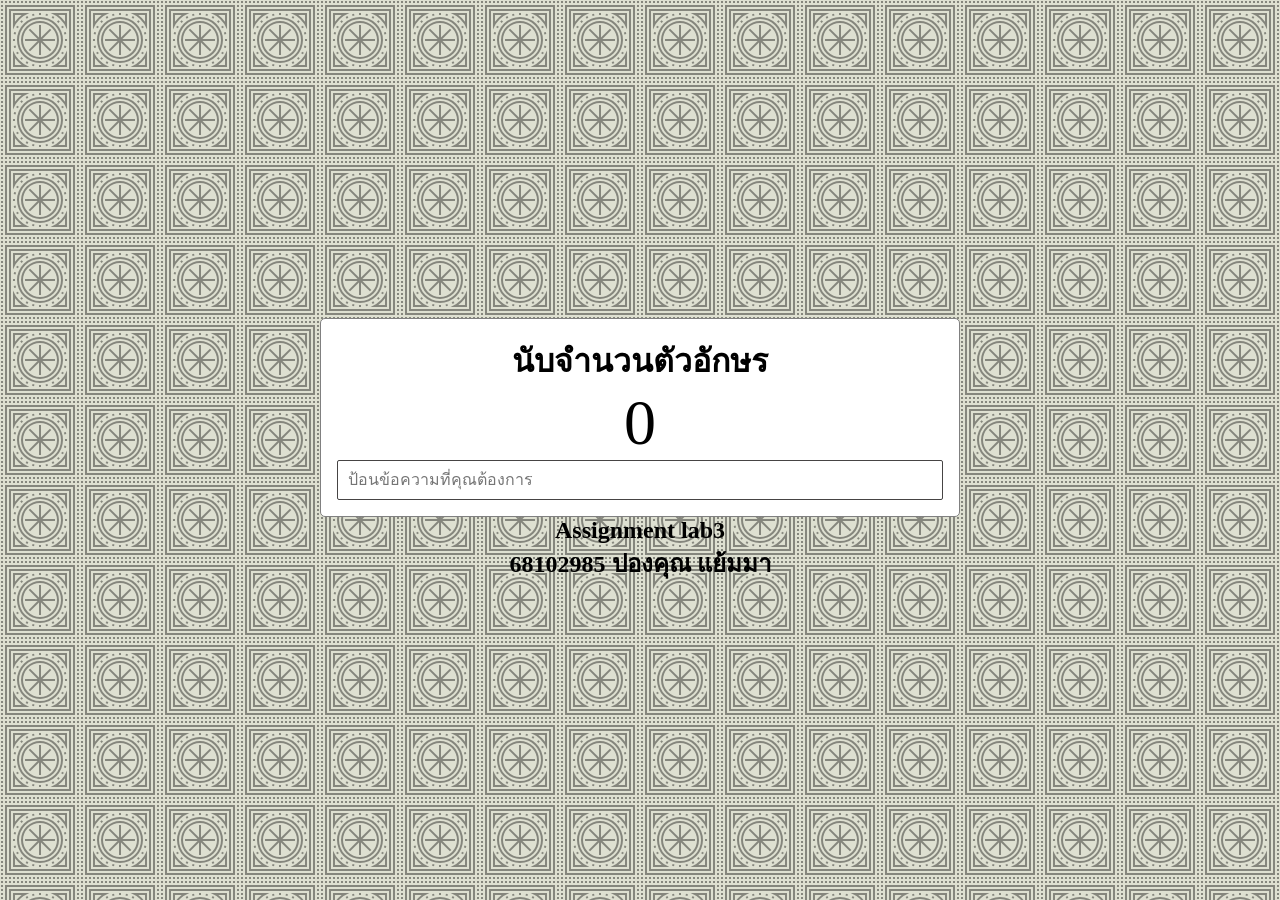
<file: L3_68102985.html>
<!DOCTYPE html>
<html lang="en">

<head>
    <meta charset="UTF-8">
    <meta name="viewport" content="width=device-width, initial-scale=1.0">
    <title>Document</title>
    <link rel="stylesheet" href="L3_style.css">
</head>
<body>
    <div class="container">
        <h1>นับจำนวนตัวอักษร</h1>
        <span class="count">0</span>
        <input type="text" class="input" placeholder="ป้อนข้อความที่คุณต้องการ">
    </div>
    <script src="L3_app.js"></script>
    <h2>Assignment lab3</h2>
    <h2>68102985 ปองคุณ แย้มมา</h2>
</body>
</html>
</file>
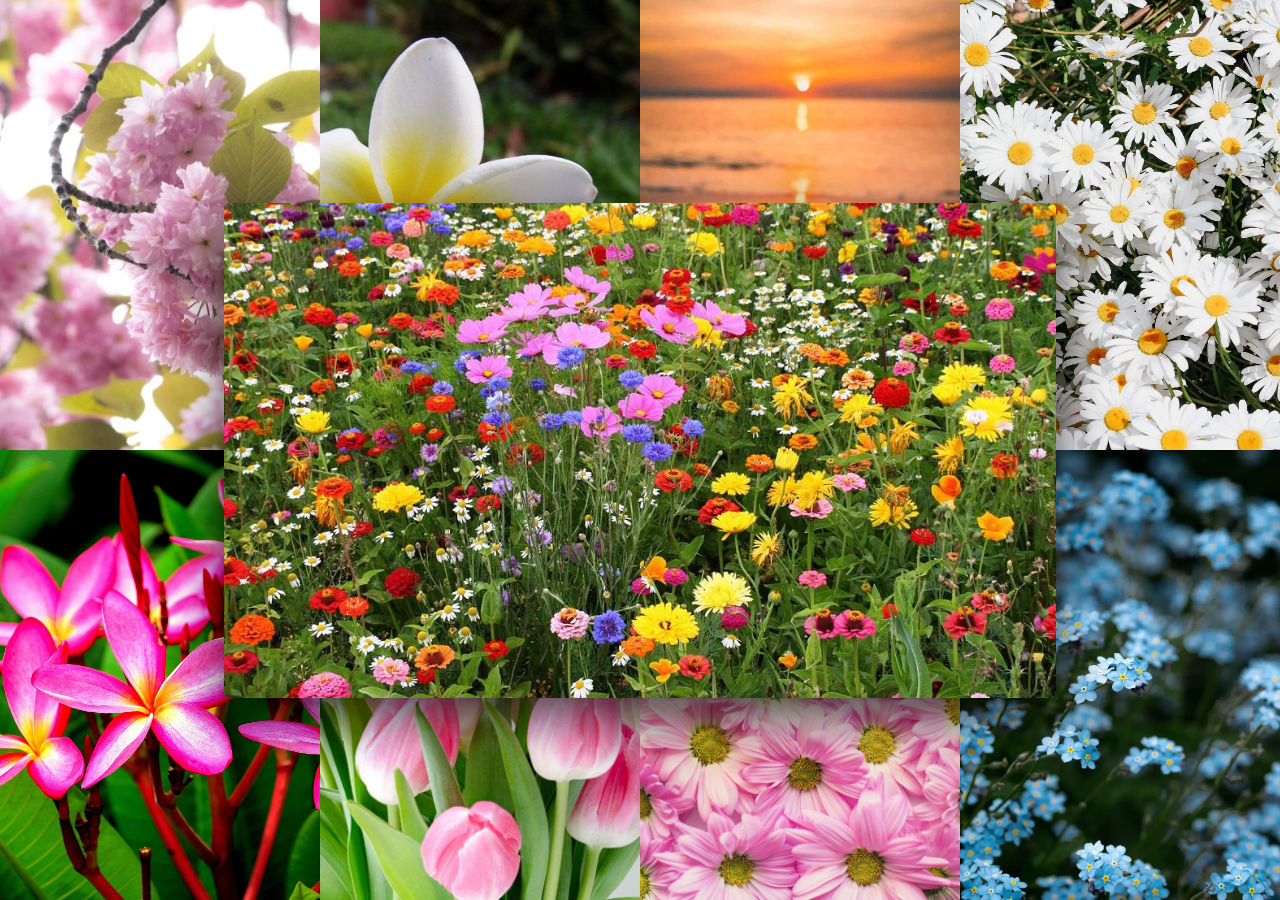
<file: L4_68102985/L4_68102985.html>
<!DOCTYPE html>
<html lang="en">
<head>
    <meta charset="UTF-8">
    <title>Gallery</title>
    <link rel="stylesheet" href="style.css">
</head>
<body>

    <div class="background">
        <img src="10-เทคนิคการถ่ายภาพดอกไม้-สำหรับมือใหม่-Snappix-06-1024x717.jpg" onclick="changeImage(this)">
        <img src="3885.jpg" onclick="changeImage(this)">
        <img src="b51894343e7c27ef9b5b1042e47e4abd.jpg" onclick="changeImage(this)">
        <img src="photo-1560717789-0ac7c58ac90a.webp"
     onclick="changeImage(this)">
     <img src="flower-1635923_1280.jpg"
     onclick="changeImage(this)">
        <img src="674_11zon.jpg" onclick="changeImage(this)">
        <img src="pexels-pixabay-355748.jpg" onclick="changeImage(this)">
        <img src="photo-1590231022380-811ce7110775.webp" onclick="changeImage(this)">
    </div>
    
    <div class="main">
        <img id="bigImage" src="6118.jpg">
    </div>
    

<script src="script.js"></script>
</body>
</html>
</file>
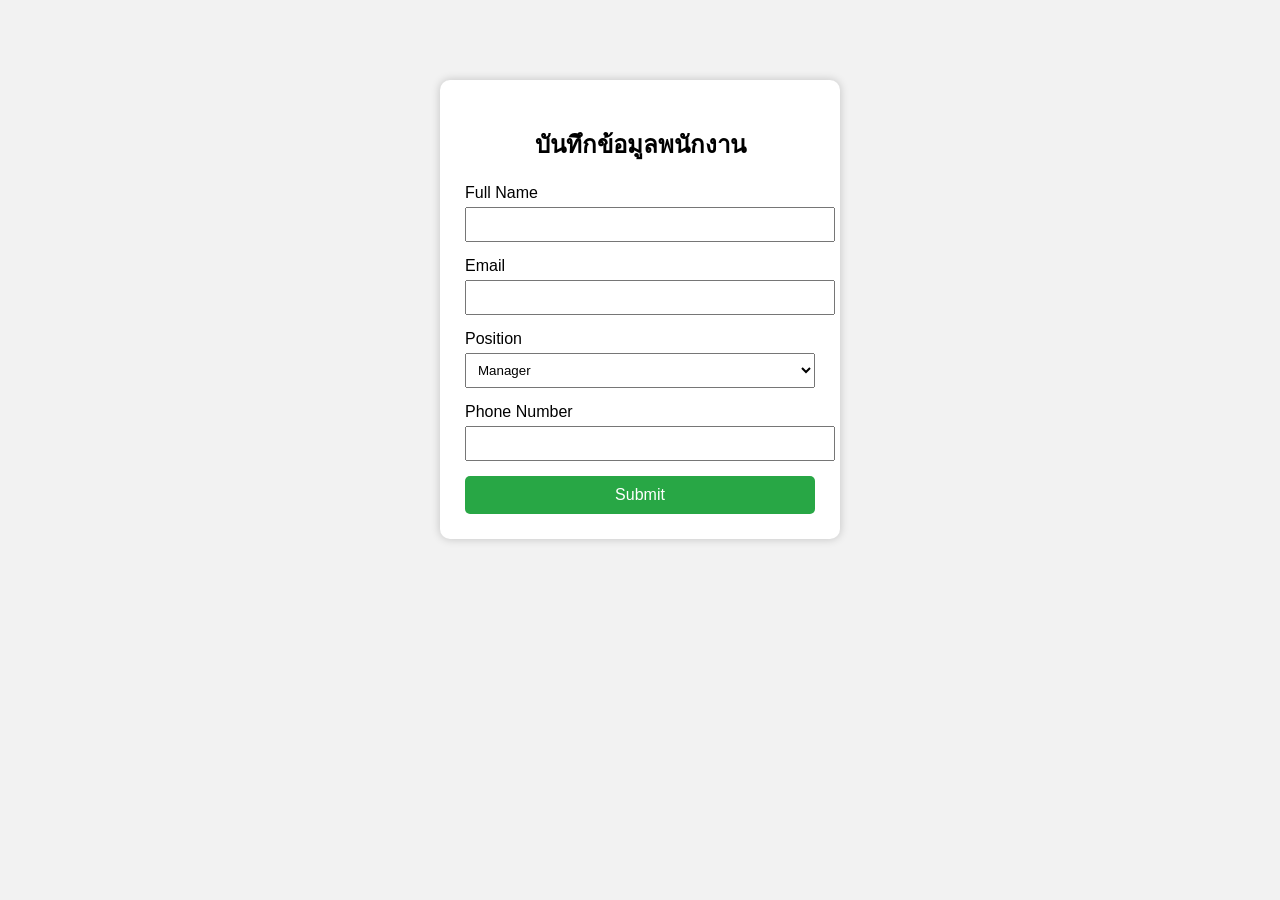
<file: L7_68102985/myproject/myapp/templates/form.html>
<!DOCTYPE html>
<html>
<head>
<title>ICT12367</title>

<style>

body{
    font-family: Arial;
    background:#f2f2f2;
}

.container{
    width:350px;
    margin:80px auto;
    background:white;
    padding:25px;
    border-radius:10px;
    box-shadow:0px 0px 10px rgba(0,0,0,0.2);
}

h2{
    text-align:center;
}

input, select{
    width:100%;
    padding:8px;
    margin-top:5px;
    margin-bottom:15px;
}

button{
    width:100%;
    padding:10px;
    background:#28a745;
    border:none;
    color:white;
    font-size:16px;
    border-radius:5px;
}

</style>

</head>

<body>

<div class="container">

<h2>บันทึกข้อมูลพนักงาน</h2>

<form>

<label>Full Name</label>
<input type="text">

<label>Email</label>
<input type="email">

<label>Position</label>
<select>
<option>Manager</option>
<option>Designer</option>
<option>Developer</option>
</select>

<label>Phone Number</label>
<input type="text">

<button type="submit">Submit</button>

</form>

</div>

</body>
</html>
</file>
<file: L3_style.css>
*   {
    margin: 0;
    padding: 0;
    box-sizing: border-box;
}

body    {
    display: flex;
    flex-direction: column;
    align-items: center;
    justify-content: center;
    min-height: 100vh;
    margin: 0;
    background-color: #dee0d1;
    background-image: url("data:image/svg+xml,%3Csvg xmlns='http://www.w3.org/2000/svg' width='80' height='80' viewBox='0 0 80 80'%3E%3Cg fill='%23000000' fill-opacity='0.4'%3E%3Cpath fill-rule='evenodd' d='M41 37.59V25h-2v12.59l-8.9-8.9-1.41 1.41 8.9 8.9H25v2h12.59l-8.9 8.9 1.41 1.41 8.9-8.9V55h2V42.41l8.9 8.9 1.41-1.41-8.9-8.9H55v-2H42.41l8.9-8.9-1.41-1.41-8.9 8.9zM1 1h2v2H1V1zm0 4h2v2H1V5zm0 4h2v2H1V9zm0 4h2v2H1v-2zm0 4h2v2H1v-2zm0 4h2v2H1v-2zm0 4h2v2H1v-2zm0 4h2v2H1v-2zm0 4h2v2H1v-2zm0 4h2v2H1v-2zm0 4h2v2H1v-2zm0 4h2v2H1v-2zm0 4h2v2H1v-2zm0 4h2v2H1v-2zm0 4h2v2H1v-2zm0 4h2v2H1v-2zm0 4h2v2H1v-2zm0 4h2v2H1v-2zm0 4h2v2H1v-2zm0 4h2v2H1v-2zm4 0h2v2H5v-2zm4 0h2v2H9v-2zm4 0h2v2h-2v-2zm4 0h2v2h-2v-2zm4 0h2v2h-2v-2zm4 0h2v2h-2v-2zm4 0h2v2h-2v-2zm4 0h2v2h-2v-2zm4 0h2v2h-2v-2zm4 0h2v2h-2v-2zm4 0h2v2h-2v-2zm4 0h2v2h-2v-2zm4 0h2v2h-2v-2zm4 0h2v2h-2v-2zm4 0h2v2h-2v-2zm4 0h2v2h-2v-2zm4 0h2v2h-2v-2zm4 0h2v2h-2v-2zm4 0h2v2h-2v-2zM5 1h2v2H5V1zm4 0h2v2H9V1zm4 0h2v2h-2V1zm4 0h2v2h-2V1zm4 0h2v2h-2V1zm4 0h2v2h-2V1zm4 0h2v2h-2V1zm4 0h2v2h-2V1zm4 0h2v2h-2V1zm4 0h2v2h-2V1zm4 0h2v2h-2V1zm4 0h2v2h-2V1zm4 0h2v2h-2V1zm4 0h2v2h-2V1zm4 0h2v2h-2V1zm4 0h2v2h-2V1zm4 0h2v2h-2V1zm4 0h2v2h-2V1zm4 0h2v2h-2V1zm0 4h2v2h-2V5zm0 4h2v2h-2V9zm0 4h2v2h-2v-2zm0 4h2v2h-2v-2zm0 4h2v2h-2v-2zm0 4h2v2h-2v-2zm0 4h2v2h-2v-2zm0 4h2v2h-2v-2zm0 4h2v2h-2v-2zm0 4h2v2h-2v-2zm0 4h2v2h-2v-2zm0 4h2v2h-2v-2zm0 4h2v2h-2v-2zm0 4h2v2h-2v-2zm0 4h2v2h-2v-2zm0 4h2v2h-2v-2zm0 4h2v2h-2v-2zm0 4h2v2h-2v-2zM5 5h70v70H5V5zm2 68h66V7H7v66zM9 9h62v62H9V9zm2 60h58V11H11v58zm2-39.6V13h16.4A29.1 29.1 0 0 0 13 29.4zM15 15v6.67A31.17 31.17 0 0 1 21.67 15H15zm-2 52V50.6A29.1 29.1 0 0 0 29.4 67H13zm2-8.67V65h6.67A31.17 31.17 0 0 1 15 58.33zM67 67H50.6A29.1 29.1 0 0 0 67 50.6V67zm-8.67-2H65v-6.67A31.17 31.17 0 0 1 58.33 65zM67 13v16.4A29.1 29.1 0 0 0 50.6 13H67zm-2 8.67V15h-6.67A31.17 31.17 0 0 1 65 21.67zM39 13h2v2h-2v-2zm7.02.66l1.93.52-.51 1.93-1.94-.52.52-1.93zm6.61 2.46l1.74 1-1 1.73-1.74-1 1-1.73zm5.75 4.08l1.42 1.42-1.42 1.4-1.4-1.4 1.4-1.42zm4.5 5.43l1 1.74-1.73 1-1-1.74 1.73-1zm2.94 6.42l.52 1.93-1.93.52-.52-1.94 1.93-.51zM67 39v2h-2v-2h2zm-.66 7.02l-.52 1.93-1.93-.51.52-1.94 1.93.52zm-2.46 6.61l-1 1.74-1.73-1 1-1.74 1.73 1zm-4.08 5.75l-1.42 1.42-1.4-1.42 1.4-1.4 1.42 1.4zm-5.43 4.5l-1.74 1-1-1.73 1.74-1 1 1.73zM41 67h-2v-2h2v2zm6.95-1.18l-1.93.52-.52-1.93 1.94-.52.51 1.93zm-13.97.52l-1.93-.52.51-1.93 1.94.52-.52 1.93zm-6.61-2.46l-1.74-1 1-1.73 1.74 1-1 1.73zm-5.75-4.08l-1.42-1.42 1.42-1.4 1.4 1.4-1.4 1.42zm-4.5-5.43l-1-1.74 1.73-1 1 1.74-1.73 1zm-2.94-6.42l-.52-1.93 1.93-.52.52 1.94-1.93.51zM13 41v-2h2v2h-2zm.66-7.02l.52-1.93 1.93.51-.52 1.94-1.93-.52zm2.46-6.61l1-1.74 1.73 1-1 1.74-1.73-1zm4.08-5.75l1.42-1.42 1.4 1.42-1.4 1.4-1.42-1.4zm5.43-4.5l1.74-1 1 1.73-1.74 1-1-1.73zm6.42-2.94l1.93-.52.52 1.93-1.94.52-.51-1.93zM40 63a23 23 0 1 1 0-46 23 23 0 0 1 0 46zm0-2a21 21 0 1 0 0-42 21 21 0 0 0 0 42zm0-2a19 19 0 1 1 0-38 19 19 0 0 1 0 38zm0-2a17 17 0 1 0 0-34 17 17 0 0 0 0 34z'/%3E%3C/g%3E%3C/svg%3E");
}
.container  {
    width: 40rem;
    border: 1px solid grey;
    padding: 1rem;
    background: white;
    text-align: center;
    border-radius: 5px;
}
.count  {
    font-size: 4rem;
    padding: 0 1rem;
    text-align: center;
}
input[type="text"]   {
    display: block;
    font-size: 16px;
    border: 1px solid #464444;
    border-radius: 2px;
    padding: 10px;
    width: 100%;
    outline: none;
}
</file>
<file: L4_68102985/style.css>
* {
    margin: 0;
    padding: 0;
    box-sizing: border-box;
}


html, body {
    width: 100%;
    height: 100%;
}

body {
    overflow: hidden;
}

/* รูปเล็ก */
.background {
    position: fixed;
    inset: 0;
    display: grid;
    grid-template-columns: repeat(4, 1fr);
    grid-template-rows: repeat(2, 1fr);
    width: 100vw;
    height: 100vh;
    z-index: 1;
}


.background img {
    width: 100%;
    height: 100%;
    object-fit: cover;
    display: block;
    cursor: pointer;
}

/* กล่องรูปใหญ่ */
.main {
    position: fixed;
    inset: 0;
    display: flex;
    justify-content: center;
    align-items: center;
    z-index: 2;
    pointer-events: none;
}

/* รูปใหญ่ */
.main img {
    width: 65%;
    max-width: 900px;
    height: 55%;
    object-fit: cover;
    border-radius: 6px;
    box-shadow: 0 20px 50px rgba(0,0,0,0.7);
    pointer-events: auto;
}
</file>
